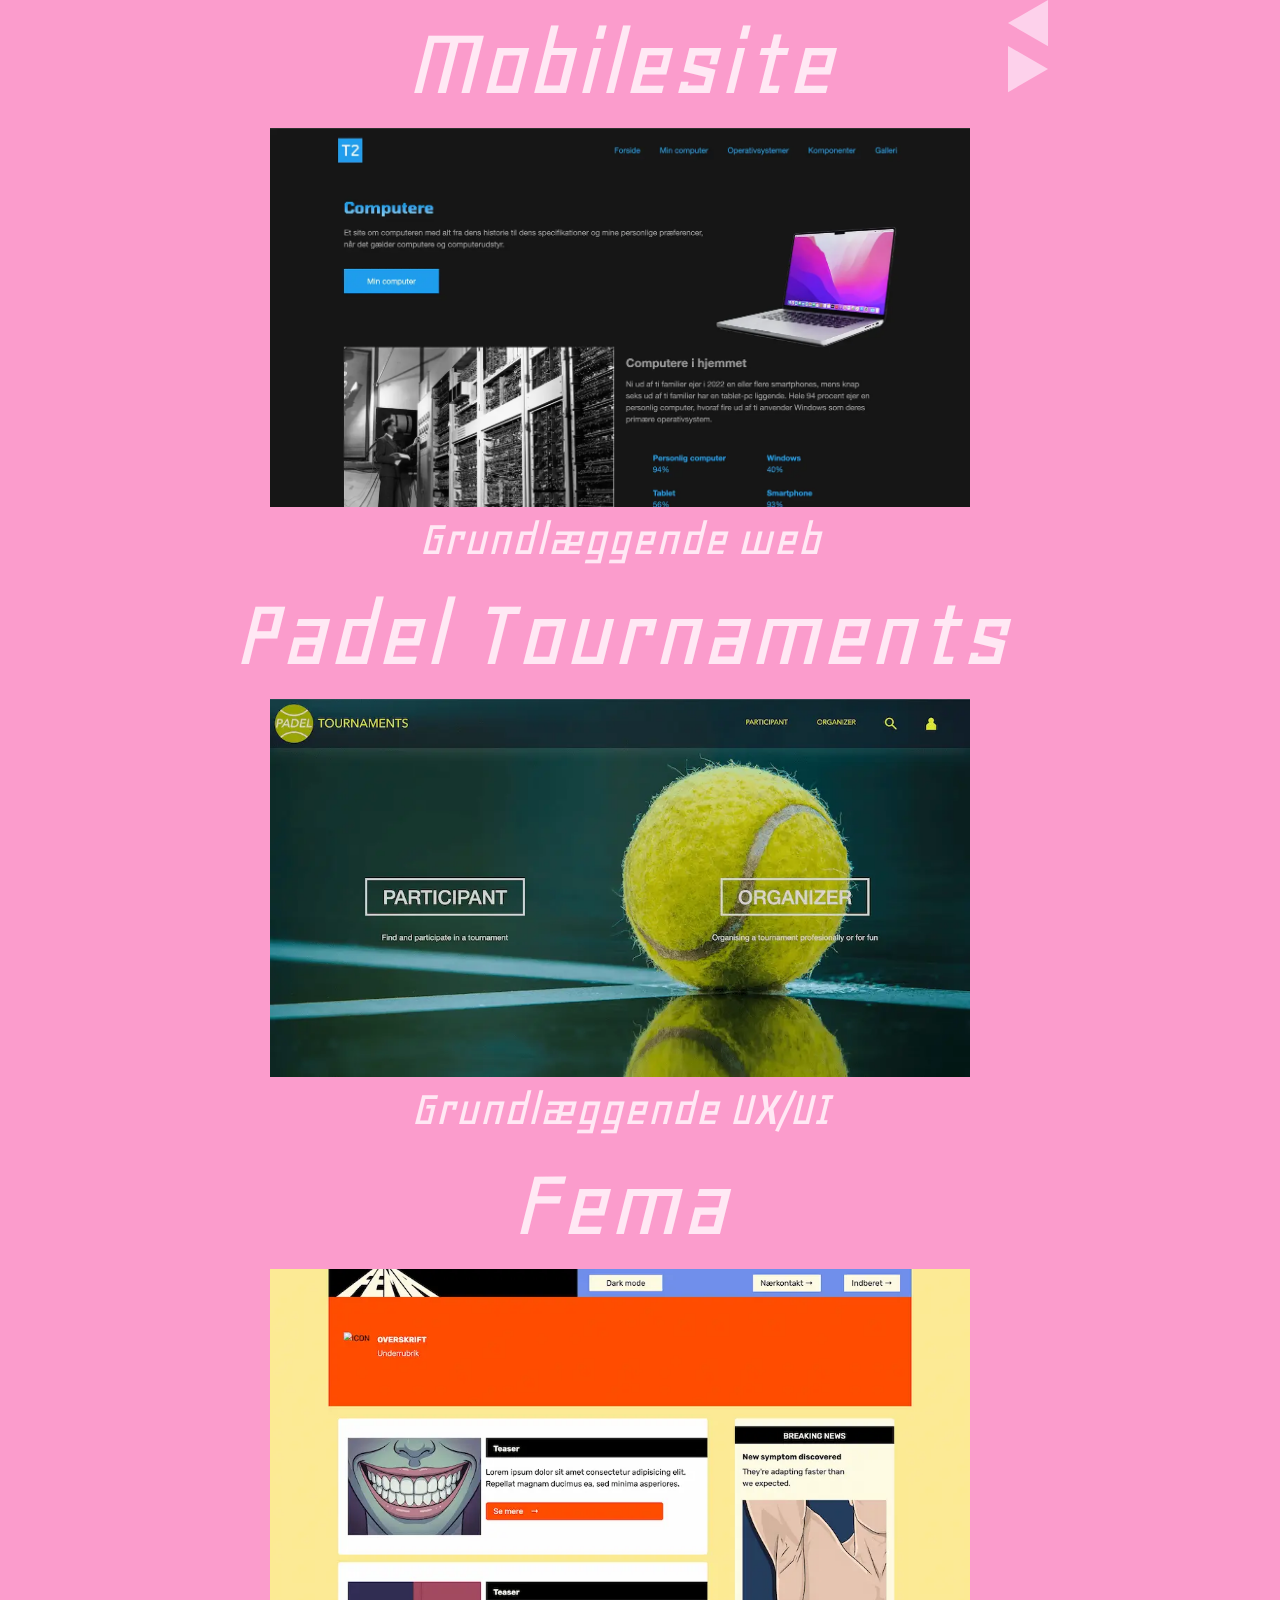
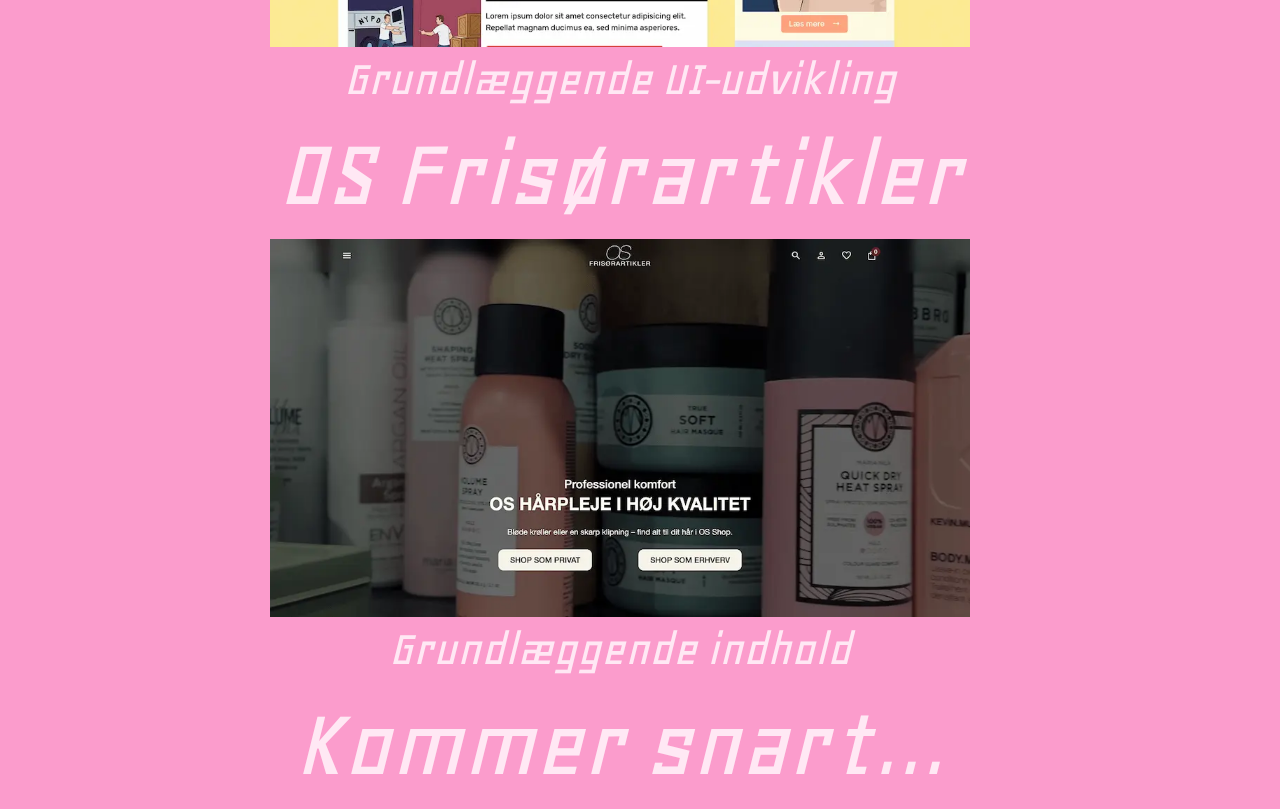
<file: carousel.html>
<!DOCTYPE html>
<html lang="da">
  <head>
    <meta charset="UTF-8" />
    <meta name="viewport" content="width=device-width, initial-scale=1.0" />
    <title>Carousel</title>
    <link rel="stylesheet" href="css/reset.css" />
    <link rel="stylesheet" href="css/general.css" />
    <link rel="stylesheet" href="css/carousel.css" />
  </head>
  <body>
    <!-- <svg
      class="button arrow return_button"
      xmlns="http://www.w3.org/2000/svg"
      width="75"
      height="87"
      viewBox="0 0 75 87"
      fill="none"
    >
      <path d="M0 43.3013L75 0V86.6025L0 43.3013Z" fill="var(--pink2)" />
    </svg> -->
    <div class="carousel_parent">
      <div class="carousel_wrapper">
        <div class="project_carousel">
          <div class="carousel_track">
            <div class="project_name">
              <h1>Mobilesite</h1>
              <a href="mobilesite.html">
                <img
                  src="img/test.webp"
                  alt="Billede af Mobilesite's forside"
                />
              </a>
              <h2>Grundlæggende web</h2>
            </div>
            <div class="project_name">
              <h1>Padel Tournaments</h1>
              <a href="padel_tournaments.html">
                <img
                  src="img/padel_tournaments_frontpage.webp"
                  alt="Billede af Padel Tournaments' forside"
                />
              </a>
              <h2>Grundlæggende UX/UI</h2>
            </div>
            <div class="project_name">
              <h1>Fema</h1>
              <a href="fema.html">
                <img
                  src="img/not_human_frontpage.webp"
                  alt="Billede af Fema's forside"
                />
              </a>
              <h2>Grundlæggende UI-udvikling</h2>
            </div>
            <div class="project_name">
              <h1>OS Frisørartikler</h1>
              <a href="os.html">
                <img
                  src="img/os_frontpage.webp"
                  alt="Billede af OS Frisørartikler's forside"
                />
              </a>
              <h2>Grundlæggende indhold</h2>
            </div>
            <div class="project_name">
              <h1>Kommer snart...</h1>
            </div>
          </div>
        </div>
        <div class="arrow_wrapper">
          <svg
            class="button arrow arrow-left"
            xmlns="http://www.w3.org/2000/svg"
            width="75"
            height="87"
            viewBox="0 0 75 87"
            fill="none"
          >
            <path d="M0 43.3013L75 0V86.6025L0 43.3013Z" fill="var(--pink2)" />
          </svg>

          <svg
            class="button arrow arrow-right"
            xmlns="http://www.w3.org/2000/svg"
            width="75"
            height="87"
            viewBox="0 0 75 87"
            fill="none"
          >
            <path d="M75 43.3013L0 86.6025V0L75 43.3013Z" fill="#FDD1EB" />
          </svg>
        </div>
      </div>
    </div>
    <script src="js/carousel.js"></script>
  </body>
</html>
</file>
<file: css/general.css>
/* FONT */
@import url("https://fonts.googleapis.com/css2?family=Geo:ital@0;1&family=Tomorrow:ital,wght@0,100;0,200;0,300;0,400;0,500;0,600;0,700;0,800;0,900;1,100;1,200;1,300;1,400;1,500;1,600;1,700;1,800;1,900&display=swap");

:root {
  /* colors */
  --purple: #e3d2f6;
  --pink1: #ffe8f4;
  --pink2: #fdd1eb;
  --pink3: #feb3de;
  --pink4: #fb9ccc;
  --pink5: #faa4c6;

  /* font */
  --font-normal: "Tomorrow", "Helvetica Neue", Helvetica, Arial, sans-serif;
  --font-title: "Geo", "jersey 10", "Helvetica Neue", Helvetica, Arial,
    sans-serif;
  --font-weight-regular: 400;
  --font-weight-medium: 500;
  --font-weight-bold: 700;
  --font-style-italic: italic;

  /* font size !!!!!!!!!!!!!!!!!!!!!!*/
  --h1-size: clamp(3rem, 8vw, 8rem);
  --h2-size: clamp(2rem, 4vw, 4rem);
  --h3-size: 3rem;
  --h4-size: 4rem;
  --p-size: 1.25rem;
}

html {
  background-color: var(--pink4);
}

h1 {
  font-family: var(--font-title);
  font-size: var(--h1-size);
  font-style: var(--font-style-italic);
  color: var(--pink1);
  font-weight: var(--font-weight-regular);
}

h2 {
  font-family: var(--font-title);
  font-size: var(--h2-size);
  font-style: var(--font-style-italic);
  color: var(--pink1);
  font-weight: var(--font-weight-regular);
}

h3 {
  font-family: var(--font-title);
  font-size: var(--h3-size);
  font-style: var(--font-style-italic);
  color: var(--pink1);
  font-weight: var(--font-weight-regular);
}

h4 {
  font-family: var(--font-title);
  font-size: var(--h4-size);
  font-style: var(--font-style-italic);
  color: var(--pink1);
  font-weight: var(--font-weight-regular);
}

p {
  font-family: var(--font-normal);
  font-size: var(--p-size);
  color: var(--pink1);
  font-weight: var(--font-weight-regular);
}

.button {
  cursor: pointer;
}

.return_button {
  display: inline-block;
}
</file>
<file: css/carousel.css>
.carousel_wrapper {
  display: flex;
  flex-direction: row;
  max-width: 1200px;
  justify-self: center;
}

.arrow {
  max-width: 40px;
}

.project_name {
  text-align: center;
  display: flex;
  flex-direction: column;
  justify-content: center;
  align-items: center;
}

.project_name img {
  max-width: 700px;
}
</file>
